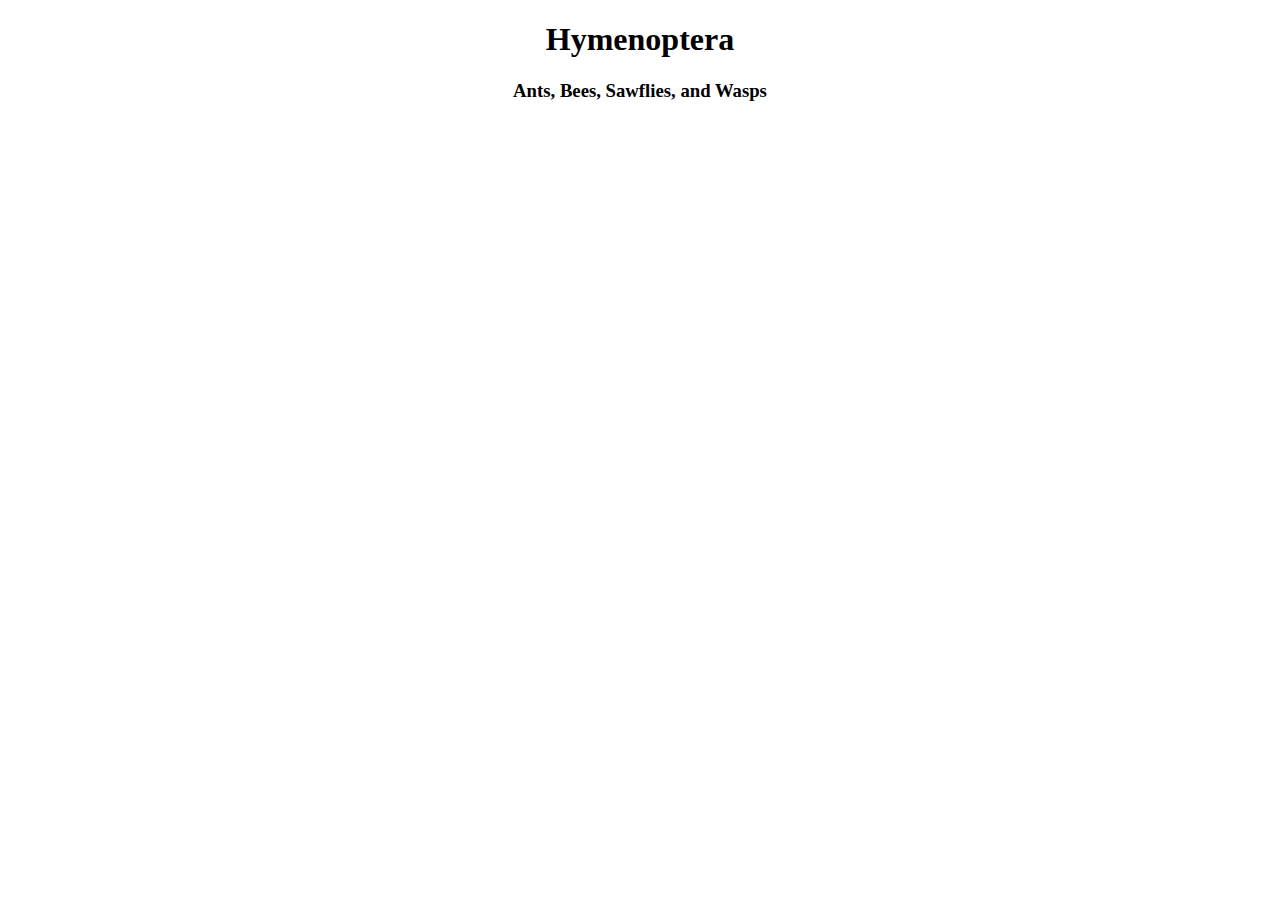
<file: hymenoptera.html>
<!DOCTYPE html>
 <html lang="en">
 <head> 
 <title>Hymenoptera</title>
   <link href="main.css" rel="stylesheet" type="text/css">
</head> 
<body>
  <h1>Hymenoptera</h1>
  <h3>Ants, Bees, Sawflies, and Wasps</h3>
</body>
</file>
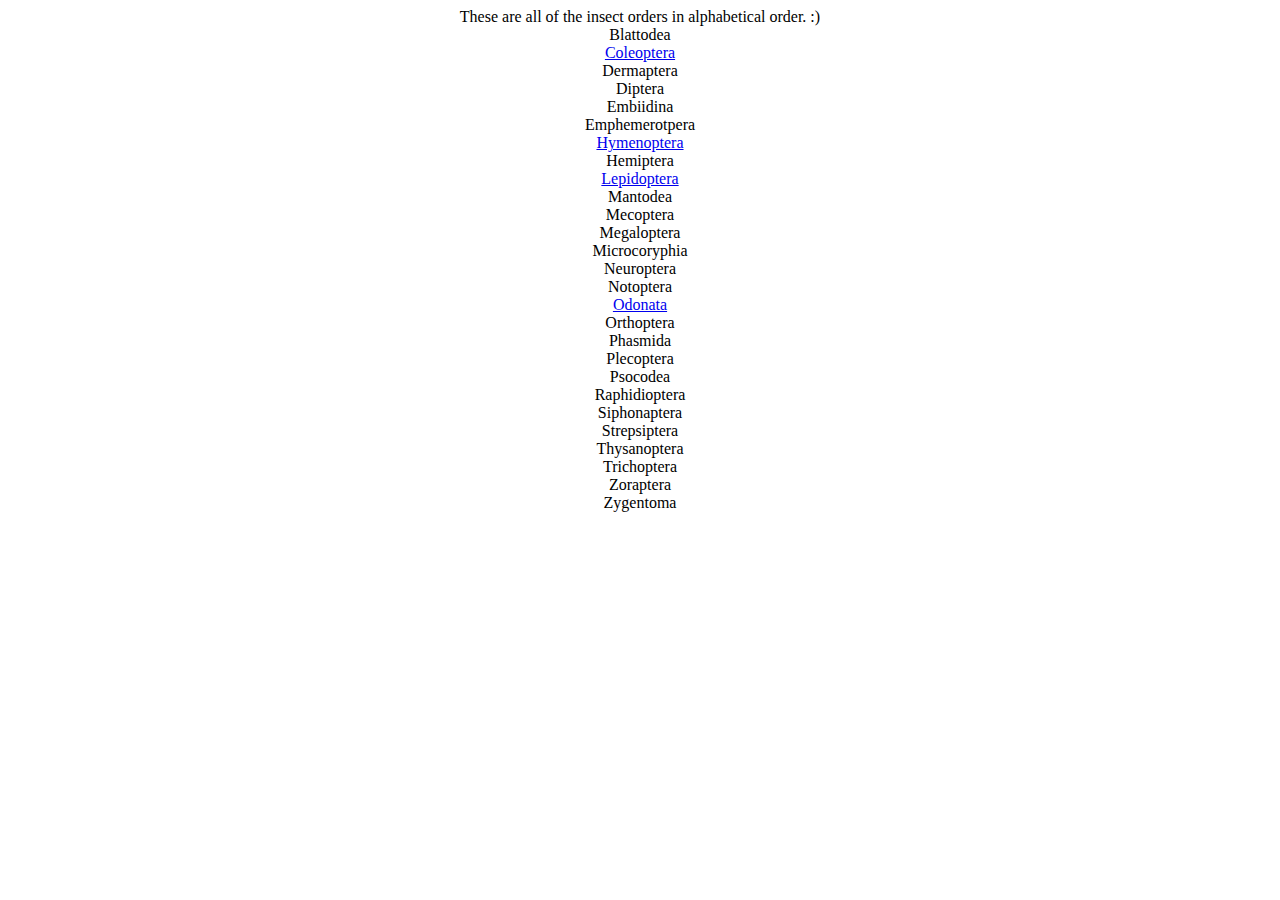
<file: insects.html>
<!DOCTYPE html>
<html lang="en">

<head> 
<title>INSECTS!!!! :)</title>
   <link href="main.css" rel="stylesheet" type="text/css">
</head>

  <body>
These are all of the insect orders in alphabetical order. :)
     <br>
     Blattodea
     <br>
     <a href="./coleoptera.html">Coleoptera</a>
     <br>
     Dermaptera
     <br>
     Diptera
     <br>
     Embiidina
     <br>
     Emphemerotpera
     <br>
     <a href="./hymenoptera.html">Hymenoptera</a>
     <br>
     Hemiptera
     <br>
     <a href="./lepidoptera.html">Lepidoptera</a>
     <br>
     Mantodea
     <br>
     Mecoptera
     <br>
     Megaloptera
     <br>
     Microcoryphia
     <br>
     Neuroptera
     <br>
     Notoptera
     <br>
     <a href="./odonata.html">Odonata</a>
     <br>
     Orthoptera
     <br>
     Phasmida
     <br>
     Plecoptera
     <br>
     Psocodea
     <br>
     Raphidioptera
     <br>
     Siphonaptera
     <br>
     Strepsiptera
     <br>
     Thysanoptera
     <br>
     Trichoptera
     <br>
     Zoraptera
     <br>
     Zygentoma

  </body>
</file>
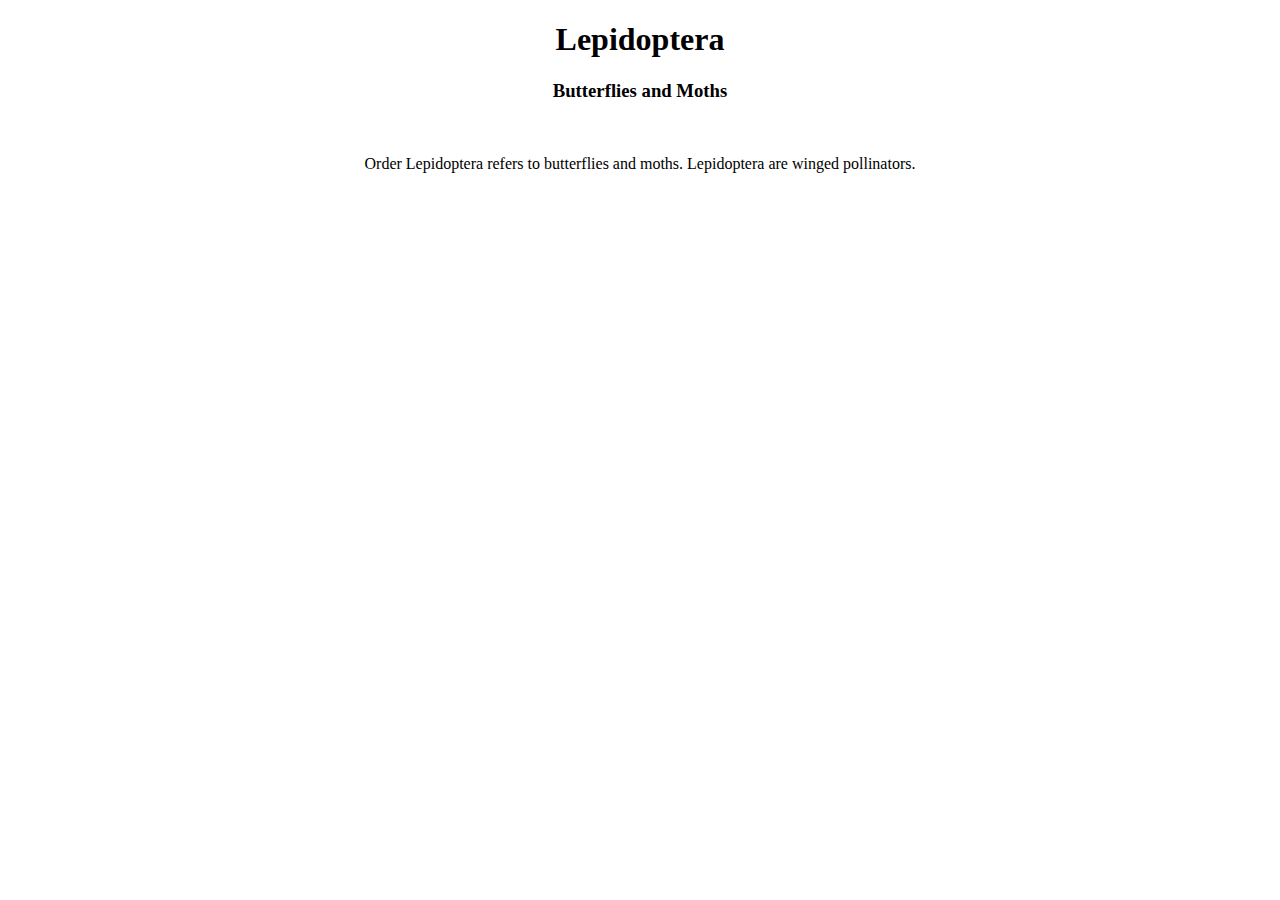
<file: lepidoptera.html>
<!DOCTYPE html>
  <html lang="en">
  <head>
  <title>Lepidoptera</title>
    <link href="main.css" rel="stylesheet" type="text/css">
  </head>
  <body>
    <h1>Lepidoptera</h1>
    <h3>Butterflies and Moths</h3>
    <br>
    <p>Order Lepidoptera refers to butterflies and moths. Lepidoptera are winged pollinators.</p>
  </body>
</file>
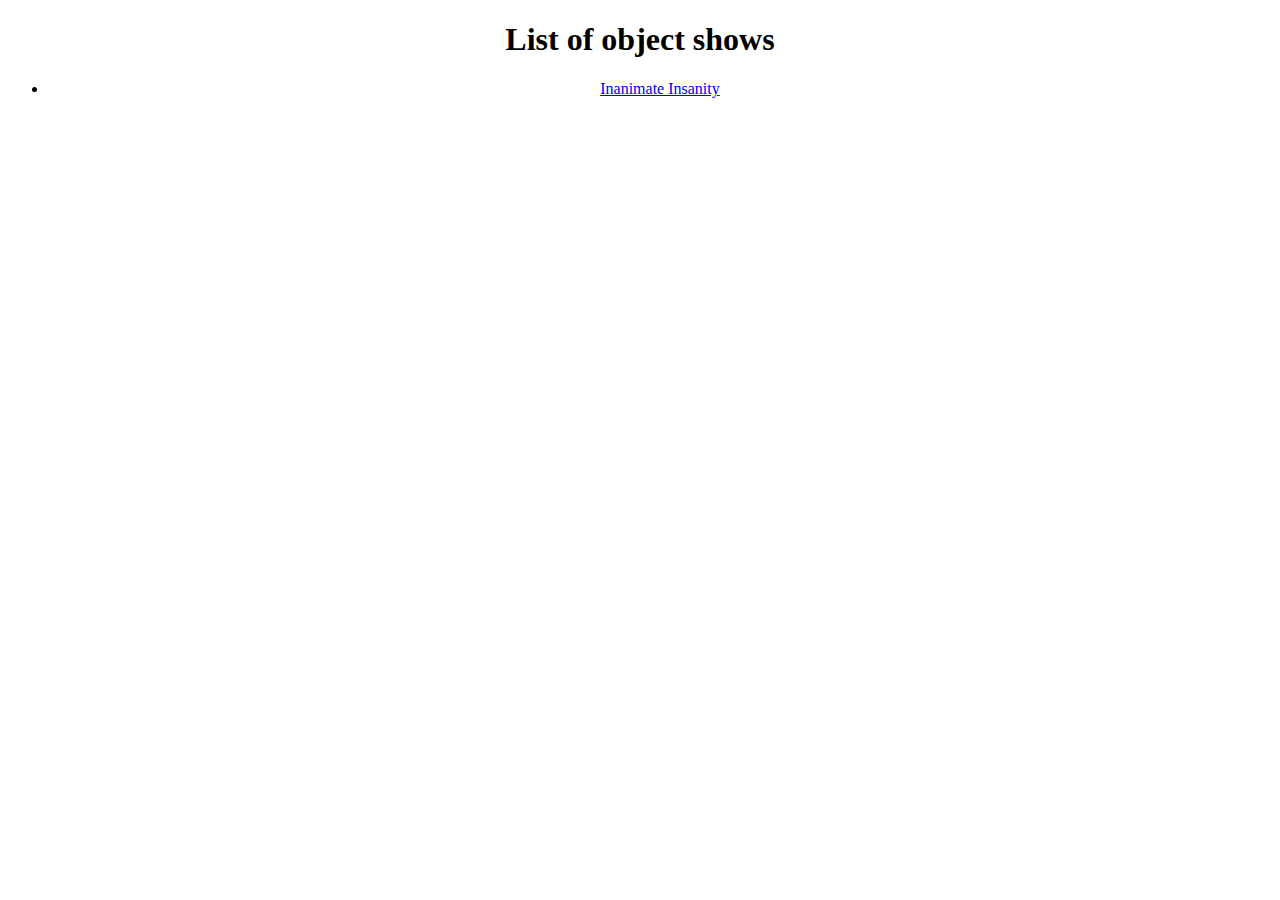
<file: object-shows.html>
<!DOCTYPE html>
<html>

<head>
  <title>Object Shows</title>
  <link href="main.css" rel="stylesheet" type="text/css">
</head>
  <body>
    <h1>List of object shows</h1>
    <ul>
      <li><a href="./ii.html">Inanimate Insanity</a></li>
    </ul>
  </body>
</file>
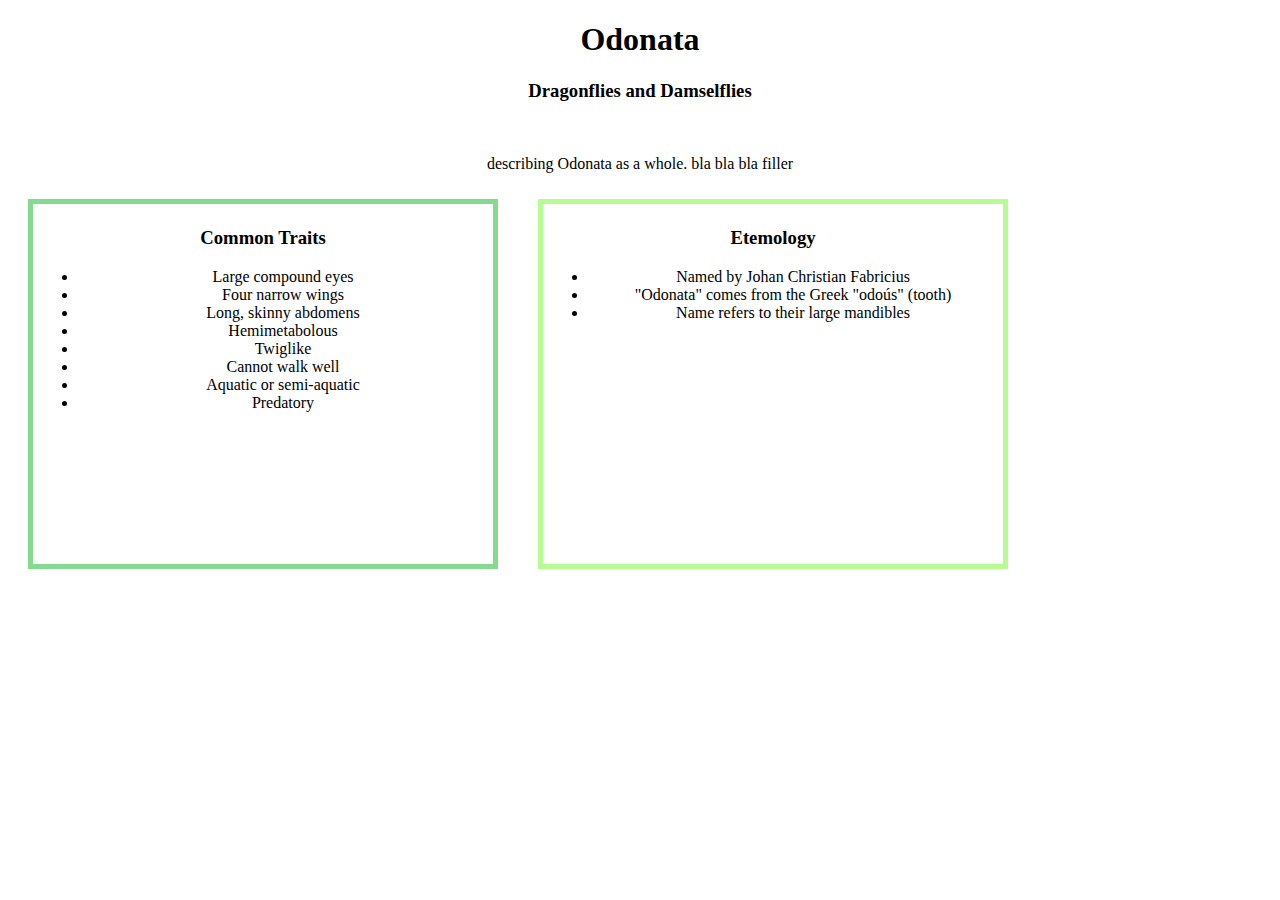
<file: odonata.html>
<!DOCTYPE html>
  <html lang="en">
  <head>
  <title>Odonata</title>
    <link href="main.css" rel="stylesheet" type="text/css">
  </head>
  <body>
    <h1>Odonata</h1>
    <h3>Dragonflies and Damselflies</h3>
    <br>
    <p>describing Odonata as a whole. bla bla bla filler</p>
    <div class="main">
    <div id="O1A">
      <h3>Common Traits</h3>
      <ul>
        <li>Large compound eyes</li>
        <li>Four narrow wings</li>
        <li>Long, skinny abdomens</li>
        <li>Hemimetabolous</li>
        <li>Twiglike</li>
        <li>Cannot walk well</li>
        <li>Aquatic or semi-aquatic</li>
        <li>Predatory</li>
      </ul>
    </div>
      <div id="O1B">
        <h3>Etemology</h3>
        <ul>
          <li>Named by Johan Christian Fabricius</li>
          <li>"Odonata" comes from the Greek "odoús" (tooth)</li>
          <li>Name refers to their large mandibles</li>
        </ul>
        </div>
    </div>
  </body>
</file>
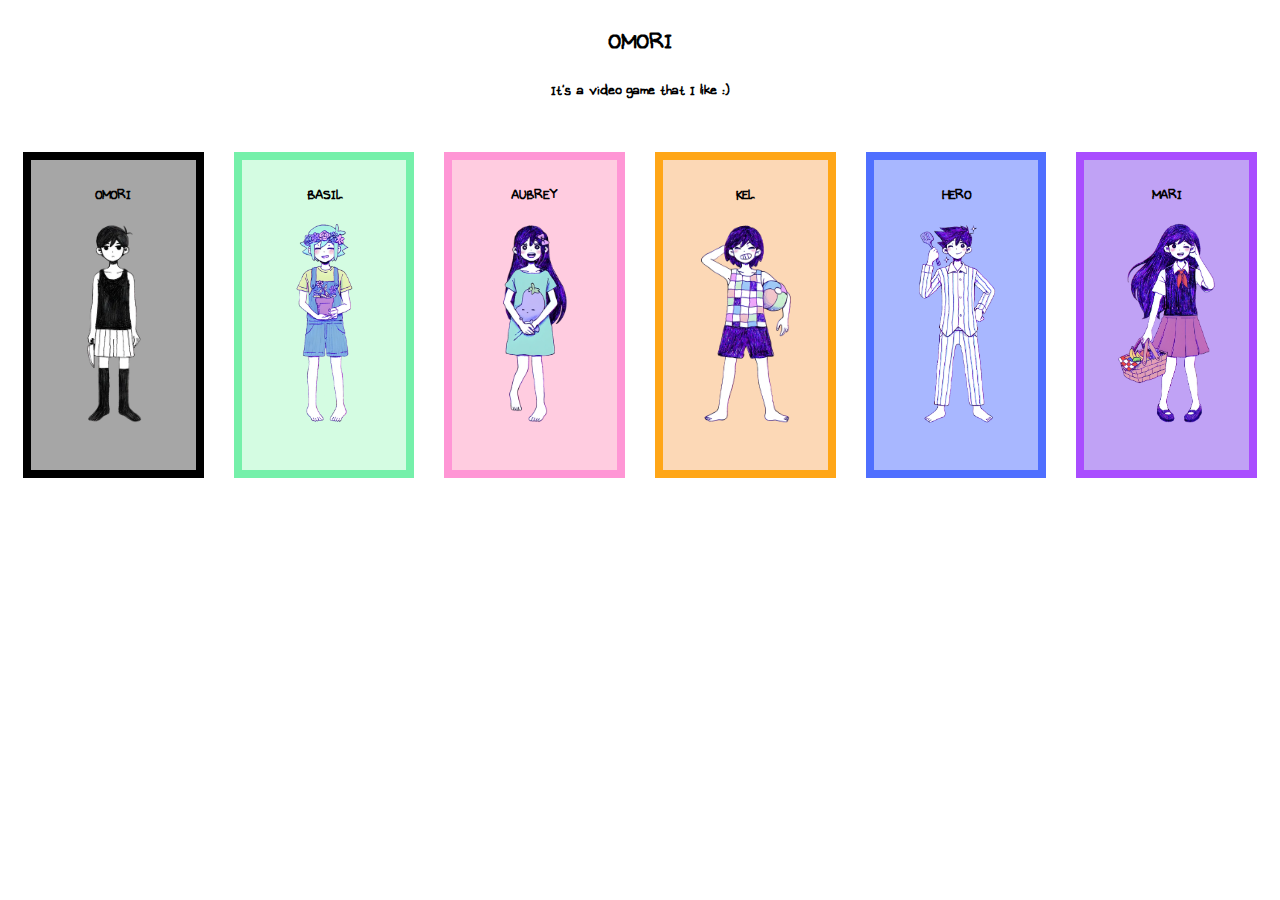
<file: omori.html>
<!DOCTYPE html>
  <html lang="en">
  <head>
  <title>Omori!!!!!!</title>
    <link href="omori.css" rel="stylesheet" type="text/css">
  </head>
  <body>
    <h1>OMORI</h1>
    <h3>It's a video game that I like :)</h3>
    <br>
     <div class="main">
       
    <div id="omori">
      <h3>OMORI</h3>
      <a href="./white-space.html"><img src="./images/omori.webp" height=200px></a>
    </div>
    
    <div id="basil">
      <h3>BASIL</h3>
       <a href="./basil's_garden.html"><img src="./images/basil-headspace.webp" height=200px></a>
    </div>
    
    <div id="aubrey">
      <h3>AUBREY</h3>
      <img src="./images/aubrey-headspace.webp" height=200px>
    </div>
    
    <div id="kel">
      <h3>KEL</h3>
     <img src="./images/kel-headspace.webp" height=200px>
    </div>
    
    <div id="hero">
      <h3>HERO</h3>
      <img src="./images/hero-headspace.webp" height=200px>
    </div>
    
    <div id="mari">
      <h3>MARI</h3>
      <a href="./something.html"><img src="./images/mari-headspace.webp" height=200px></a>
    </div>
       
     </div>
  </body>
</file>
<file: main.css>
h1, h2, h3, h4, h5, h6 {
    color: black;
    size: 100px;
    text-align: center;
    font-family: "Comic Sans MS";
  }
  
  body {
    font-family: "Comic Sans MS";
    text-align: center;
  }
  
  .box {
    height: 400;
    width: 1000;
    border-style: solid;
    border-color: #feff8a;
    margin: 10px;
  }

#container {
    text-align: center;
     padding: 17px 0;
}
  
  #red {
    height: 25px;
    width: 25px;
    background-color: #ff8585;
    border-radius: 50%;
    display: inline-block;
    margin: 15px;
  }
  
  #yellow {
    height: 25px;
    width: 25px;
    background-color: #feed70;
    border-radius: 50%;
    display: inline-block;
    margin: 15px;
  }
  
  #blue {
    height: 25px;
    width: 25px;
    background-color: #70a7ff;
    border-radius: 50%;
    display: inline-block;
    margin: 15px;
  }

.main {
    display: flex;
    flex-direction: row;
}

#C1A { 
    height: 350px;
    width: 450px;
    border-style: solid;
    border-color: #96a8ff;
    border-width: 5px;
    margin: 10px 20px;
    padding: 5px;
    text-align: center;
}

#C1B { 
    height: 350px;
    width: 450px;
    border-style: solid;
    border-color: #3f2dd2;
    border-width: 5px;
    margin: 10px 20px;
    padding: 5px;
    text-align: center;
}

#O1A { 
    height: 350px;
    width: 450px;
    border-style: solid;
    border-color: #84db8f;
    border-width: 5px;
    margin: 10px 20px;
    padding: 5px;
    text-align: center;
}

#O1B { 
    height: 350px;
    width: 450px;
    border-style: solid;
    border-color: #b6fc92;
    border-width: 5px;
    margin: 10px 20px;
    padding: 5px;
    text-align: center;
}
</file>
<file: omori.css>
@font-face {
  font-family: 'Omori1';
  src: url('OMORI_GAME2.ttf');
}

h1 {
    color: black;
    size: 200px;
    text-align: center;
    font-family: "Omori1";
  }

h3 {
    color: black;
    size: 75px;
    text-align: center;
    font-family: "Omori1";
  }

  body {
    font-family: "Omori1";
    text-align: center;
  }

.main {
    display: flex;
    flex-direction: row;
    margin: auto;
}

#omori {
    width: 160px;
    height: 300px;
    background-color: #a6a6a6;
    border-color: #000000;
    border-style: solid;
    border-width: 8px;
    margin: 15px;
    padding: 5px 10px;
    text-align: center;
}

#basil {
    width: 160px;
    height: 300px;
    background-color: #d4fce2;
    border-color: #75f0aa;
    border-style: solid;
    border-width: 8px;
    margin: 15px;
    padding: 5px 10px;
    text-align: center;
}

#aubrey {
    width: 160px;
    height: 300px;
    background-color: #ffcce0;
    border-color: #ff96d5;
    border-style: solid;
    border-width: 8px;
    margin: 15px;
    padding: 5px 10px;
    text-align: center;
}

#kel {
    width: 160px;
    height: 300px;
    background-color: #fcd8b6;
    border-color: #ffa617;
    border-style: solid;
    border-width: 8px;
    margin: 15px;
    padding: 5px 10px;
    text-align: center;
}

#hero {
    width: 160px;
    height: 300px;
    background-color: #a8b7ff;
    border-color: #4f6fff;
    border-style: solid;
    border-width: 8px;
    margin: 15px;
    padding: 5px 10px;
    text-align: center;
}

#mari {
    width: 160px;
    height: 300px;
    background-color: #c0a2f5;
    border-color: #a94dff;
    border-style: solid;
    border-width: 8px;
    margin: 15px;
    padding: 5px 10px;
    text-align: center;
}

button {
	background: none;
	color: inherit;
	border: none;
	padding: 0;
	font: inherit;
	cursor: pointer;
	outline: inherit;
	appearance: none;
}
</file>
